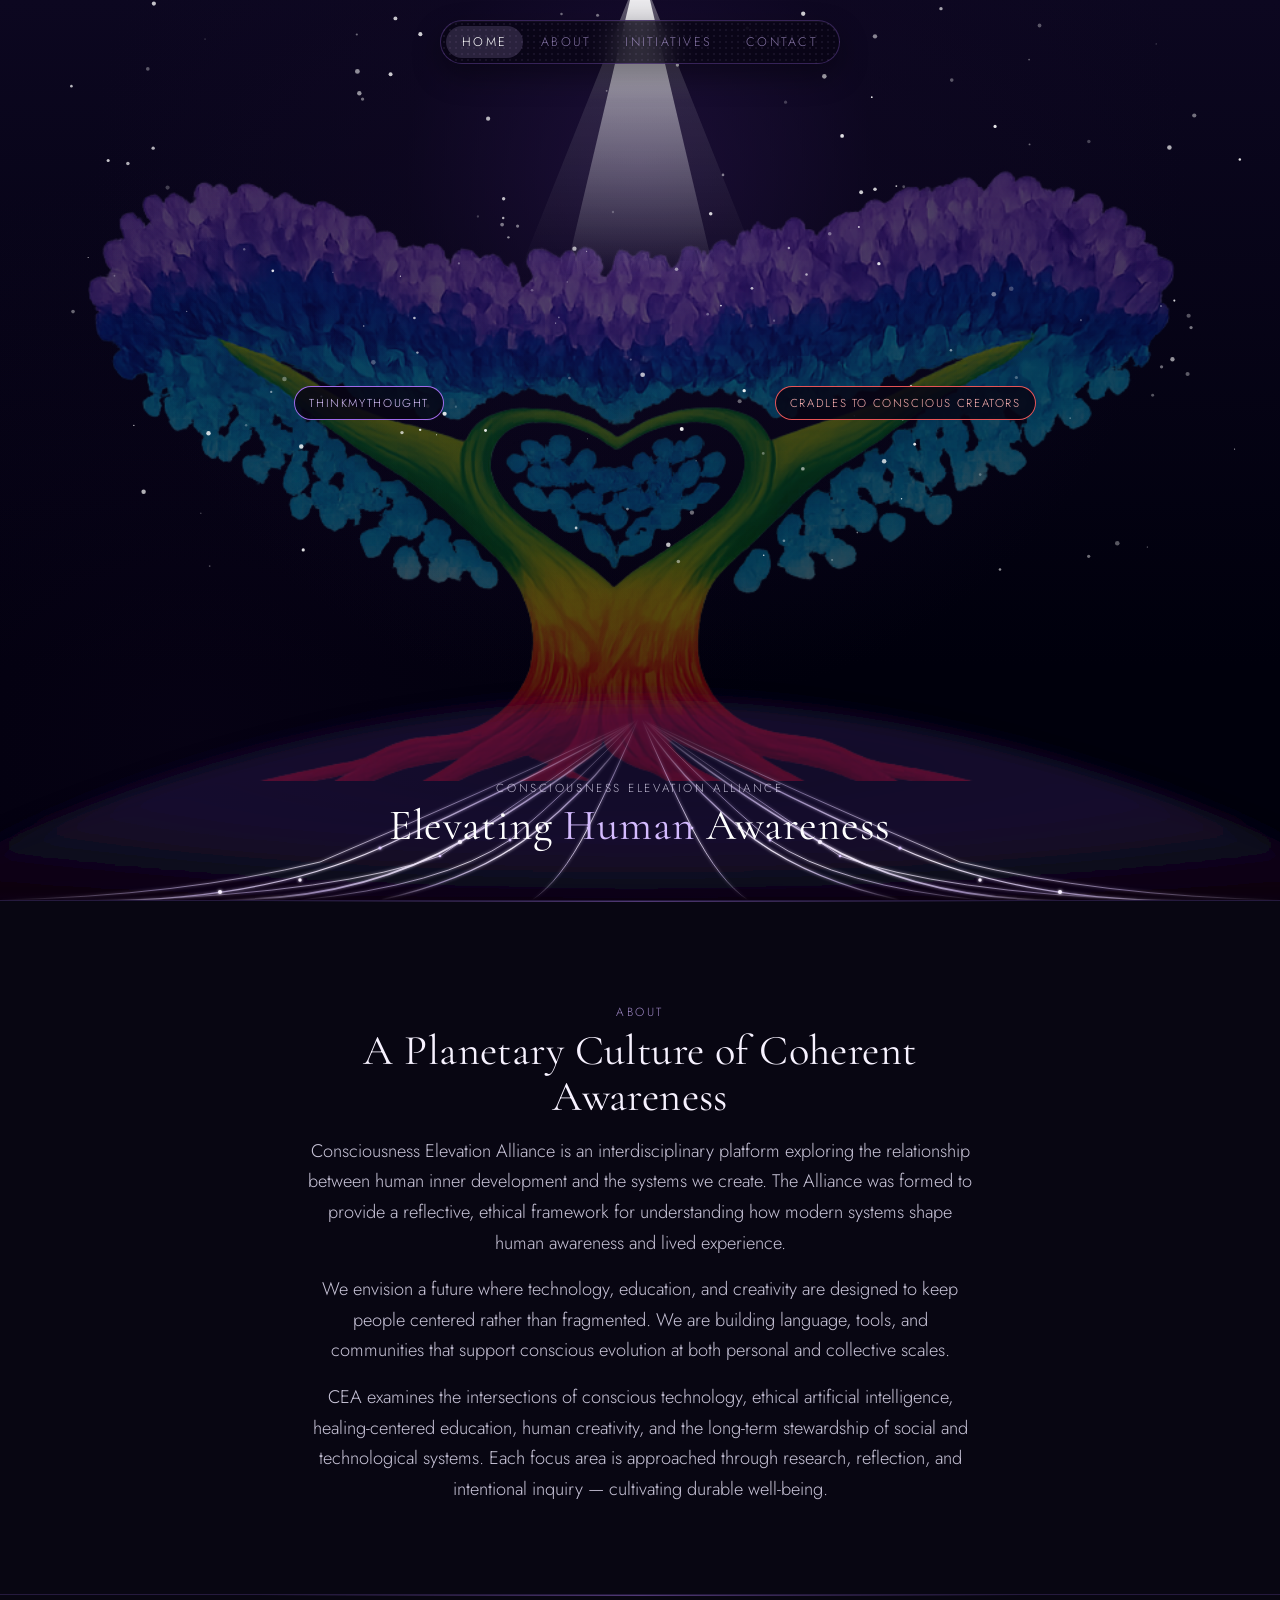
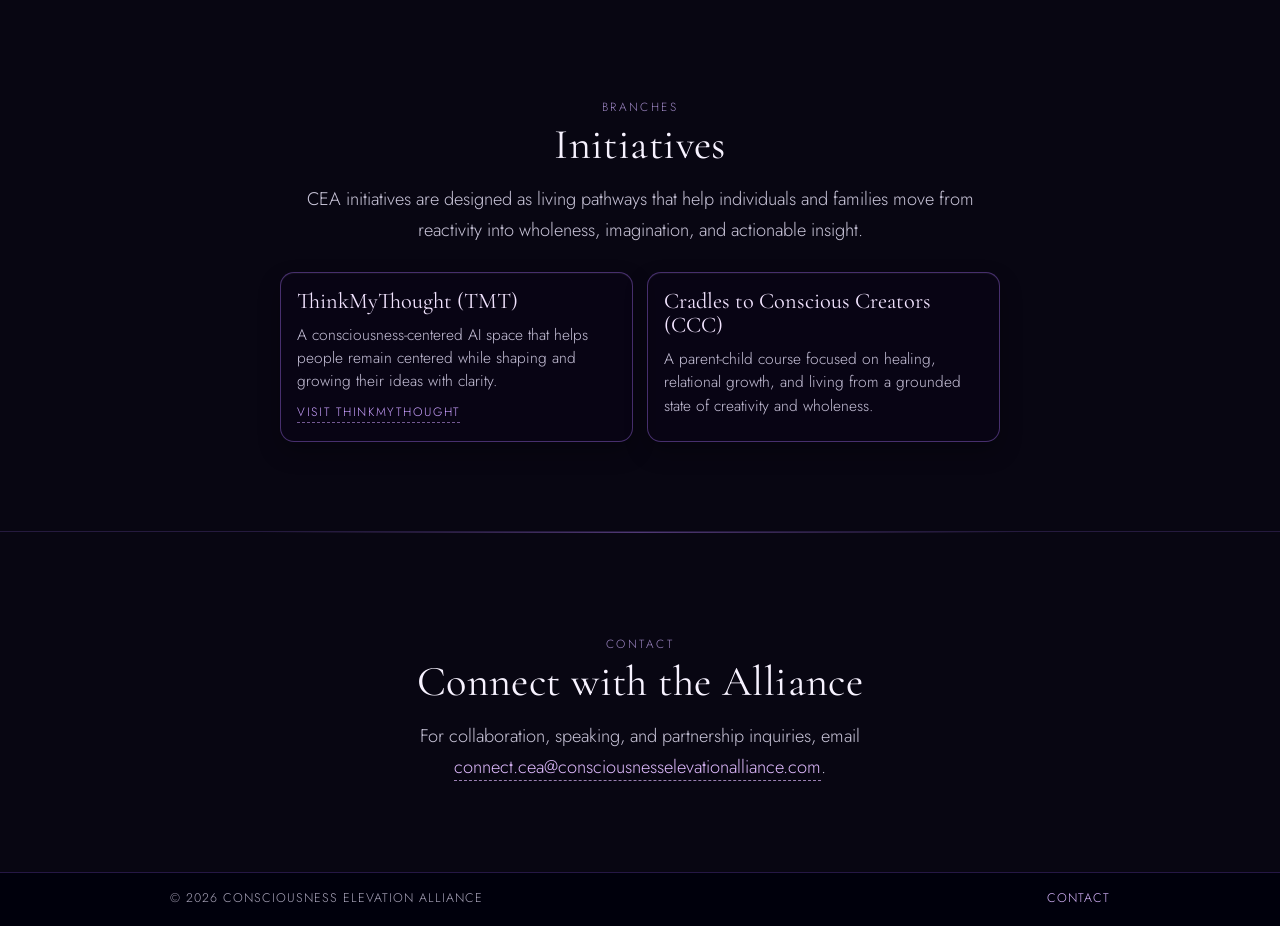
<file: index.html>
<!doctype html>
<html lang="en">
<head>
  <meta charset="utf-8" />
  <meta name="viewport" content="width=device-width, initial-scale=1" />
  <title>Consciousness Elevation Alliance</title>
  <meta name="description" content="Consciousness Elevation Alliance - elevating human awareness through conscious systems, healing education, and ethical innovation." />
  <meta name="robots" content="index,follow" />
  <link rel="preconnect" href="https://fonts.googleapis.com" />
  <link rel="preconnect" href="https://fonts.gstatic.com" crossorigin />
  <link href="https://fonts.googleapis.com/css2?family=Cormorant+Garamond:wght@300;400;500&amp;family=Jost:wght@200;300;400&amp;display=swap" rel="stylesheet" />
  <style>
    :root {
      --space-black: #00000c;
      --space-purple: #0c0720;
      --section-bg: #080612;
      --text-soft: rgba(238, 234, 255, 0.84);
      --text-dim: rgba(239, 235, 255, 0.58);
      --label-purple: rgba(208, 178, 255, 0.74);
      --line-soft: rgba(168, 122, 242, 0.36);
    }

    * {
      box-sizing: border-box;
    }

    html {
      scroll-behavior: smooth;
    }

    body {
      margin: 0;
      color: #f7f5ff;
      font-family: "Jost", "Segoe UI", sans-serif;
      font-weight: 300;
      background: var(--space-black);
      overflow-x: hidden;
    }

    a {
      color: inherit;
      text-decoration: none;
    }

    .cea-nav {
      position: sticky;
      top: 0;
      z-index: 50;
      display: flex;
      justify-content: center;
      pointer-events: none;
      padding: clamp(10px, 1.6vw, 20px) 1rem 0;
      margin-bottom: calc(-1 * (clamp(10px, 1.6vw, 20px) + 44px));
    }

    .cea-nav ul {
      list-style: none;
      margin: 0;
      padding: 5px;
      display: inline-flex;
      gap: 2px;
      border-radius: 999px;
      background:
        radial-gradient(circle, rgba(212, 187, 255, 0.07) 1px, transparent 1.4px) 0 0 / 6px 6px,
        rgba(8, 5, 20, 0.78);
      border: 1px solid rgba(174, 117, 255, 0.28);
      box-shadow:
        inset 0 1px 0 rgba(255, 255, 255, 0.04),
        0 12px 28px rgba(0, 0, 0, 0.35);
      backdrop-filter: blur(14px);
      -webkit-backdrop-filter: blur(14px);
      pointer-events: auto;
    }

    .cea-nav a {
      display: inline-flex;
      align-items: center;
      justify-content: center;
      padding: 7px 16px;
      border-radius: 999px;
      color: rgba(212, 187, 255, 0.6);
      font-size: 0.78rem;
      font-weight: 300;
      letter-spacing: 0.18em;
      text-transform: uppercase;
      white-space: nowrap;
      transition:
        color 180ms ease,
        background 180ms ease,
        box-shadow 180ms ease;
    }

    .cea-nav a:hover {
      color: #ffffff;
      background: rgba(212, 187, 255, 0.08);
    }

    .cea-nav a:focus-visible {
      color: #ffffff;
      background: rgba(212, 187, 255, 0.08);
      outline: none;
      box-shadow: 0 0 0 2px rgba(212, 187, 255, 0.55);
    }

    .cea-nav a.is-active {
      color: #ffffff;
      background: rgba(212, 187, 255, 0.16);
    }

    .hero {
      position: relative;
      min-height: 100svh;
      background:
        radial-gradient(circle at 50% 18%, rgba(38, 20, 70, 0.62) 0%, rgba(16, 8, 35, 0.48) 24%, rgba(0, 0, 12, 0) 56%),
        radial-gradient(circle at 15% 82%, rgba(30, 8, 50, 0.2) 0%, rgba(0, 0, 12, 0) 44%),
        linear-gradient(180deg, var(--space-purple) 0%, var(--space-black) 74%);
      isolation: isolate;
    }

    .hero-svg {
      position: absolute;
      inset: 0;
      width: 100%;
      height: 100%;
      display: block;
      z-index: 1;
    }

    #stars circle {
      fill: #ffffff;
    }

    .star-twinkle {
      animation: twinkle 5.2s ease-in-out infinite;
    }

    @keyframes twinkle {
      0%,
      100% {
        opacity: 0.28;
      }
      50% {
        opacity: 0.94;
      }
    }

    #root-veins path {
      animation: vein-pulse 7.4s ease-in-out infinite;
    }

    #root-veins .vein-node {
      animation: node-pulse 5.6s ease-in-out infinite;
    }

    @keyframes vein-pulse {
      0%,
      100% {
        opacity: 0.58;
      }
      50% {
        opacity: 0.96;
      }
    }

    @keyframes node-pulse {
      0%,
      100% {
        opacity: 0.42;
      }
      50% {
        opacity: 1;
      }
    }

    .branch-pills {
      position: absolute;
      left: 50%;
      top: 44%;
      width: min(920px, 100%);
      transform: translate(-50%, -50%);
      z-index: 4;
      pointer-events: none;
    }

    .branch-pill {
      position: absolute;
      display: inline-flex;
      align-items: center;
      justify-content: center;
      min-height: 34px;
      padding: 0 14px;
      border-radius: 999px;
      background: rgba(8, 5, 20, 0.86);
      font-size: 0.72rem;
      letter-spacing: 0.14em;
      text-transform: uppercase;
      white-space: nowrap;
      pointer-events: auto;
      transition:
        transform 210ms ease,
        box-shadow 210ms ease,
        border-color 210ms ease;
    }

    .branch-pill:hover {
      transform: translateY(-1px);
      box-shadow: 0 8px 20px rgba(43, 26, 72, 0.42);
    }

    .branch-pill:focus-visible {
      transform: translateY(-1px);
      outline: none;
      box-shadow:
        0 0 0 2px rgba(212, 187, 255, 0.7),
        0 8px 20px rgba(43, 26, 72, 0.42);
    }

    .pill-tmt {
      left: calc(7% + 50px);
      top: calc(5% - 10px);
      border: 1px solid rgba(174, 117, 255, 0.9);
      color: #dbc4ff;
    }

    .pill-ccc {
      right: 7%;
      top: calc(5% - 10px);
      border: 1px solid rgba(255, 93, 93, 0.9);
      color: #ffb3b3;
    }

    .hero-copy {
      position: absolute;
      left: 50%;
      bottom: clamp(1.5rem, 5vw, 3.2rem);
      width: min(900px, calc(100vw - 2rem));
      text-align: center;
      transform: translateX(-50%);
      z-index: 4;
    }

    .hero-kicker {
      margin: 0;
      color: rgba(238, 232, 255, 0.76);
      font-size: 0.73rem;
      font-weight: 300;
      letter-spacing: 0.22em;
      text-transform: uppercase;
    }

    .hero-title {
      margin: 0.46rem 0 0;
      font-family: "Cormorant Garamond", "Times New Roman", serif;
      font-weight: 400;
      font-size: clamp(2rem, 5.4vw, 2.7rem);
      letter-spacing: 0.02em;
      color: #ffffff;
      line-height: 1.05;
    }

    .hero-title-accent {
      color: #d4bbff;
    }

    .hero-hint {
      margin: 0.48rem 0 0;
      color: var(--text-dim);
      font-size: 0.88rem;
      letter-spacing: 0.05em;
      text-transform: lowercase;
    }

    main {
      position: relative;
      z-index: 2;
      background: var(--section-bg);
    }

    .content-section {
      position: relative;
      padding: clamp(3.6rem, 8vw, 6.6rem) 1.25rem clamp(3.2rem, 7vw, 6rem);
      scroll-margin-top: clamp(64px, 10vh, 96px);
      border-top: 1px solid rgba(130, 88, 201, 0.24);
      opacity: 0;
      transform: translateY(22px);
      transition:
        opacity 560ms ease,
        transform 560ms ease;
    }

    .content-section::before {
      content: "";
      position: absolute;
      left: 50%;
      top: 0;
      width: min(760px, calc(100vw - 2rem));
      height: 1px;
      transform: translateX(-50%);
      background: linear-gradient(90deg, rgba(182, 128, 255, 0), rgba(182, 128, 255, 0.42), rgba(182, 128, 255, 0));
    }

    .content-section.is-visible {
      opacity: 1;
      transform: translateY(0);
    }

    .section-inner {
      max-width: 720px;
      margin: 0 auto;
      text-align: center;
    }

    .section-label {
      margin: 0;
      color: var(--label-purple);
      font-size: 0.74rem;
      font-weight: 300;
      letter-spacing: 0.21em;
      text-transform: uppercase;
    }

    .section-heading {
      margin: 0.48rem 0 0;
      font-family: "Cormorant Garamond", "Times New Roman", serif;
      font-size: clamp(2rem, 4.1vw, 2.65rem);
      font-weight: 400;
      letter-spacing: 0.01em;
      color: #f7f2ff;
      line-height: 1.08;
    }

    .section-copy {
      margin: 1rem auto 0;
      color: var(--text-soft);
      max-width: 42rem;
      font-size: clamp(1.02rem, 2.2vw, 1.14rem);
      line-height: 1.68;
    }

    .products-grid {
      margin-top: 1.65rem;
      display: grid;
      grid-template-columns: repeat(2, minmax(0, 1fr));
      gap: 0.9rem;
      text-align: left;
    }

    .product-card {
      border: 1px solid rgba(157, 108, 234, 0.42);
      background: rgba(9, 5, 21, 0.78);
      border-radius: 14px;
      padding: 1rem 1rem 1.08rem;
      box-shadow:
        inset 0 1px 0 rgba(255, 255, 255, 0.04),
        0 10px 22px rgba(0, 0, 0, 0.28);
    }

    .product-card h3 {
      margin: 0;
      font-family: "Cormorant Garamond", "Times New Roman", serif;
      font-weight: 400;
      color: #f2e4ff;
      font-size: 1.4rem;
      line-height: 1.1;
    }

    .product-card p {
      margin: 0.58rem 0 0;
      color: rgba(236, 230, 255, 0.84);
      font-size: 0.97rem;
      line-height: 1.5;
    }

    .product-link {
      display: inline-block;
      margin-top: 0.66rem;
      color: #caa1ff;
      font-size: 0.76rem;
      letter-spacing: 0.14em;
      text-transform: uppercase;
      border-bottom: 1px dashed rgba(206, 161, 255, 0.54);
      padding-bottom: 0.1rem;
    }

    .contact-link {
      color: #e0bbff;
      border-bottom: 1px dashed rgba(224, 187, 255, 0.68);
    }

    footer {
      background: var(--space-black);
      border-top: 1px solid rgba(117, 74, 191, 0.32);
      padding: 1rem 1.2rem 1.2rem;
    }

    .footer-inner {
      max-width: 940px;
      margin: 0 auto;
      display: flex;
      gap: 0.5rem;
      align-items: center;
      justify-content: space-between;
      flex-wrap: wrap;
      color: rgba(236, 229, 255, 0.72);
      font-size: 0.78rem;
      letter-spacing: 0.08em;
      text-transform: uppercase;
    }

    .footer-inner a {
      color: #d8b6ff;
    }

    @media (max-width: 980px) {
      .branch-pills {
        top: 43%;
      }

      .pill-tmt {
        left: 6%;
      }

      .pill-ccc {
        right: 6%;
      }
    }

    @media (max-width: 860px) {
      .branch-pills {
        display: none;
      }

      .hero-title {
        font-size: clamp(1.7rem, 8vw, 2.2rem);
      }
    }

    @media (max-width: 760px) {
      .products-grid {
        grid-template-columns: 1fr;
      }
    }

    @media (max-width: 540px) {
      .cea-nav ul {
        padding: 4px;
      }

      .cea-nav a {
        padding: 6px 11px;
        font-size: 0.7rem;
        letter-spacing: 0.14em;
      }
    }

    @media (prefers-reduced-motion: reduce) {
      html {
        scroll-behavior: auto;
      }

      .star-twinkle,
      .content-section,
      .branch-pill,
      #root-veins path,
      #root-veins .vein-node {
        animation: none !important;
        transition: none !important;
      }
    }
  </style>
</head>
<body>
  <nav class="cea-nav" aria-label="Primary">
    <ul>
      <li><a href="#top">Home</a></li>
      <li><a href="#about">About</a></li>
      <li><a href="#initiatives">Initiatives</a></li>
      <li><a href="#contact">Contact</a></li>
    </ul>
  </nav>

  <section class="hero" id="top" aria-label="Consciousness tree">
    <svg class="hero-svg" viewBox="0 0 1200 900" role="img" aria-label="Cosmic tree representing Consciousness Elevation Alliance">
      <defs>
        <linearGradient id="beam-gradient" x1="0" y1="0" x2="0" y2="1">
          <stop offset="0" stop-color="#ffffff" stop-opacity="0.88" />
          <stop offset="0.36" stop-color="#ffffff" stop-opacity="0.42" />
          <stop offset="1" stop-color="#ffffff" stop-opacity="0" />
        </linearGradient>
        <linearGradient id="beam-side-gradient" x1="0" y1="0" x2="0" y2="1">
          <stop offset="0" stop-color="#ffffff" stop-opacity="0.96" />
          <stop offset="0.36" stop-color="#ffffff" stop-opacity="0.36" />
          <stop offset="1" stop-color="#ffffff" stop-opacity="0" />
        </linearGradient>
        <linearGradient id="beam-outer-gradient" x1="0" y1="0" x2="0" y2="1">
          <stop offset="0" stop-color="#ffffff" stop-opacity="0.92" />
          <stop offset="0.36" stop-color="#ffffff" stop-opacity="0.28" />
          <stop offset="1" stop-color="#ffffff" stop-opacity="0" />
        </linearGradient>
        <radialGradient id="earth-gradient" cx="50%" cy="35%" r="72%">
          <stop offset="0" stop-color="#1a1040" stop-opacity="0.55" />
          <stop offset="0.52" stop-color="#1a0d30" stop-opacity="0.88" />
          <stop offset="1" stop-color="#080310" stop-opacity="0.98" />
        </radialGradient>
        <linearGradient id="earth-horizon-gradient" x1="0" y1="0" x2="1" y2="0">
          <stop offset="0" stop-color="#f5e8ff" stop-opacity="0" />
          <stop offset="0.24" stop-color="#dcc6ff" stop-opacity="0.58" />
          <stop offset="0.5" stop-color="#f8f0ff" stop-opacity="0.92" />
          <stop offset="0.76" stop-color="#dcc6ff" stop-opacity="0.58" />
          <stop offset="1" stop-color="#f5e8ff" stop-opacity="0" />
        </linearGradient>
        <filter id="soft-blur" x="-40%" y="-40%" width="180%" height="180%">
          <feGaussianBlur stdDeviation="10" />
        </filter>
        <filter id="vein-glow" x="-20%" y="-20%" width="140%" height="140%">
          <feGaussianBlur stdDeviation="1.4" result="blur" />
          <feMerge>
            <feMergeNode in="blur" />
            <feMergeNode in="SourceGraphic" />
          </feMerge>
        </filter>
      </defs>

      <g id="stars"></g>

      <path d="M588 0 L612 0 L724 280 L476 280 Z" fill="url(#beam-outer-gradient)" opacity="0.36" />
      <path d="M590 0 L610 0 L676 280 L524 280 Z" fill="url(#beam-gradient)" />
      <path d="M-160 900 Q600 500 1360 900 L1360 900 L-160 900 Z" fill="url(#earth-gradient)" filter="url(#soft-blur)" />
      <g id="root-veins" filter="url(#vein-glow)">
        <!-- Primary veins (thicker, brighter) - left side -->
        <path d="M598 720 Q560 778 500 828 T340 900" stroke="url(#earth-horizon-gradient)" stroke-width="1.3" fill="none" stroke-linecap="round" style="animation-delay: 0s" />
        <path d="M596 720 Q520 784 420 842 T180 900" stroke="url(#earth-horizon-gradient)" stroke-width="1.5" fill="none" stroke-linecap="round" style="animation-delay: -1.1s" />
        <path d="M594 722 Q470 790 340 848 T20 900" stroke="url(#earth-horizon-gradient)" stroke-width="1.2" fill="none" stroke-linecap="round" style="animation-delay: -2.4s" />

        <!-- Secondary veins - left side -->
        <path d="M598 720 Q576 772 548 828 Q520 882 492 900" stroke="url(#earth-horizon-gradient)" stroke-width="0.9" fill="none" stroke-linecap="round" style="animation-delay: -0.6s" />
        <path d="M596 720 Q540 780 470 840 Q402 886 260 900" stroke="url(#earth-horizon-gradient)" stroke-width="0.85" fill="none" stroke-linecap="round" style="animation-delay: -1.8s" />
        <path d="M594 721 Q500 788 400 856 Q300 892 90 900" stroke="url(#earth-horizon-gradient)" stroke-width="0.8" fill="none" stroke-linecap="round" style="animation-delay: -3s" />
        <path d="M592 722 Q440 794 280 862 Q140 896 -40 900" stroke="url(#earth-horizon-gradient)" stroke-width="0.75" fill="none" stroke-linecap="round" style="animation-delay: -3.7s" />

        <!-- Primary veins (thicker, brighter) - right side -->
        <path d="M602 720 Q640 778 700 828 T860 900" stroke="url(#earth-horizon-gradient)" stroke-width="1.3" fill="none" stroke-linecap="round" style="animation-delay: -0.3s" />
        <path d="M604 720 Q680 784 780 842 T1020 900" stroke="url(#earth-horizon-gradient)" stroke-width="1.5" fill="none" stroke-linecap="round" style="animation-delay: -1.4s" />
        <path d="M606 722 Q730 790 860 848 T1180 900" stroke="url(#earth-horizon-gradient)" stroke-width="1.2" fill="none" stroke-linecap="round" style="animation-delay: -2.7s" />

        <!-- Secondary veins - right side -->
        <path d="M602 720 Q624 772 652 828 Q680 882 708 900" stroke="url(#earth-horizon-gradient)" stroke-width="0.9" fill="none" stroke-linecap="round" style="animation-delay: -0.9s" />
        <path d="M604 720 Q660 780 730 840 Q798 886 940 900" stroke="url(#earth-horizon-gradient)" stroke-width="0.85" fill="none" stroke-linecap="round" style="animation-delay: -2.1s" />
        <path d="M606 721 Q700 788 800 856 Q900 892 1110 900" stroke="url(#earth-horizon-gradient)" stroke-width="0.8" fill="none" stroke-linecap="round" style="animation-delay: -3.3s" />
        <path d="M608 722 Q760 794 920 862 Q1060 896 1240 900" stroke="url(#earth-horizon-gradient)" stroke-width="0.75" fill="none" stroke-linecap="round" style="animation-delay: -4s" />

        <!-- Node dots along the veins -->
        <!-- left side -->
        <circle class="vein-node" cx="500" cy="828" r="1.8" fill="#f8f0ff" style="animation-delay: 0s" />
        <circle class="vein-node" cx="420" cy="842" r="2.1" fill="#f8f0ff" style="animation-delay: -0.7s" />
        <circle class="vein-node" cx="340" cy="848" r="1.6" fill="#dcc6ff" style="animation-delay: -1.4s" />
        <circle class="vein-node" cx="548" cy="828" r="1.3" fill="#dcc6ff" style="animation-delay: -2.1s" />
        <circle class="vein-node" cx="470" cy="840" r="1.4" fill="#dcc6ff" style="animation-delay: -2.8s" />
        <circle class="vein-node" cx="260" cy="880" r="1.7" fill="#f8f0ff" style="animation-delay: -3.5s" />
        <circle class="vein-node" cx="400" cy="856" r="1.3" fill="#dcc6ff" style="animation-delay: -4.2s" />
        <circle class="vein-node" cx="180" cy="892" r="2" fill="#f8f0ff" style="animation-delay: -4.8s" />

        <!-- right side -->
        <circle class="vein-node" cx="700" cy="828" r="1.8" fill="#f8f0ff" style="animation-delay: -0.4s" />
        <circle class="vein-node" cx="780" cy="842" r="2.1" fill="#f8f0ff" style="animation-delay: -1.1s" />
        <circle class="vein-node" cx="860" cy="848" r="1.6" fill="#dcc6ff" style="animation-delay: -1.8s" />
        <circle class="vein-node" cx="652" cy="828" r="1.3" fill="#dcc6ff" style="animation-delay: -2.5s" />
        <circle class="vein-node" cx="730" cy="840" r="1.4" fill="#dcc6ff" style="animation-delay: -3.2s" />
        <circle class="vein-node" cx="940" cy="880" r="1.7" fill="#f8f0ff" style="animation-delay: -3.9s" />
        <circle class="vein-node" cx="800" cy="856" r="1.3" fill="#dcc6ff" style="animation-delay: -4.6s" />
        <circle class="vein-node" cx="1020" cy="892" r="2" fill="#f8f0ff" style="animation-delay: -5.2s" />
      </g>
      <g id="hero-tree" aria-hidden="true">
        <image href="tree_reference_only.png" x="-47" y="68" width="1294" height="713" preserveAspectRatio="xMidYMid meet" opacity="0.32" style="mix-blend-mode: screen;" />
      </g>

    </svg>

    <div class="branch-pills" aria-label="Branch initiatives">
      <a class="branch-pill pill-tmt" href="https://thinkmythought.com" target="_blank" rel="noopener noreferrer">ThinkMyThought</a>
      <a class="branch-pill pill-ccc" href="#initiatives">Cradles to Conscious Creators</a>
    </div>

    <div class="hero-copy">
      <p class="hero-kicker">Consciousness Elevation Alliance</p>
      <h1 class="hero-title">Elevating <span class="hero-title-accent">Human</span> Awareness</h1>
    </div>

  </section>

  <main>
    <section class="content-section reveal" id="about">
      <div class="section-inner">
        <p class="section-label">About</p>
        <h2 class="section-heading">A Planetary Culture of Coherent Awareness</h2>
        <p class="section-copy">
          Consciousness Elevation Alliance is an interdisciplinary platform exploring the relationship between human inner development and the systems we create. The Alliance was formed to provide a reflective, ethical framework for understanding how modern systems shape human awareness and lived experience.
        </p>
        <p class="section-copy">
          We envision a future where technology, education, and creativity are designed to keep people centered rather than fragmented. We are building language, tools, and communities that support conscious evolution at both personal and collective scales.
        </p>
        <p class="section-copy">
          CEA examines the intersections of conscious technology, ethical artificial intelligence, healing-centered education, human creativity, and the long-term stewardship of social and technological systems. Each focus area is approached through research, reflection, and intentional inquiry — cultivating durable well-being.
        </p>
      </div>
    </section>

    <section class="content-section reveal" id="initiatives">
      <div class="section-inner">
        <p class="section-label">Branches</p>
        <h2 class="section-heading">Initiatives</h2>
        <p class="section-copy">
          CEA initiatives are designed as living pathways that help individuals and families move from reactivity into wholeness, imagination, and actionable insight.
        </p>
        <div class="products-grid">
          <article class="product-card">
            <h3>ThinkMyThought (TMT)</h3>
            <p>
              A consciousness-centered AI space that helps people remain centered while shaping and growing their ideas with clarity.
            </p>
            <a class="product-link" href="https://thinkmythought.com" target="_blank" rel="noopener noreferrer">Visit ThinkMyThought</a>
          </article>
          <article class="product-card">
            <h3>Cradles to Conscious Creators (CCC)</h3>
            <p>
              A parent-child course focused on healing, relational growth, and living from a grounded state of creativity and wholeness.
            </p>
          </article>
        </div>
      </div>
    </section>

    <section class="content-section reveal" id="contact">
      <div class="section-inner">
        <p class="section-label">Contact</p>
        <h2 class="section-heading">Connect with the Alliance</h2>
        <p class="section-copy">
          For collaboration, speaking, and partnership inquiries, email
          <a class="contact-link" href="mailto:connect.cea@consciousnesselevationalliance.com">connect.cea@consciousnesselevationalliance.com</a>.
        </p>
      </div>
    </section>
  </main>

  <footer>
    <div class="footer-inner">
      <span><span id="footer-year"></span> Consciousness Elevation Alliance</span>
      <a href="#contact">Contact</a>
    </div>
  </footer>

  <script>
    (function () {
      const starsGroup = document.getElementById("stars");
      const revealSections = Array.from(document.querySelectorAll(".reveal"));
      const footerYear = document.getElementById("footer-year");
      const reduceMotion = window.matchMedia("(prefers-reduced-motion: reduce)").matches;

      footerYear.textContent = "© " + new Date().getFullYear();

      const starCount = window.matchMedia("(max-width: 700px)").matches ? 88 : 145;
      for (let i = 0; i < starCount; i += 1) {
        const star = document.createElementNS("http://www.w3.org/2000/svg", "circle");
        const x = Math.random() * 1200;
        const y = Math.random() * 570;
        const r = 0.5 + Math.random() * 1.9;
        const opacity = 0.22 + Math.random() * 0.7;
        star.setAttribute("cx", x.toFixed(2));
        star.setAttribute("cy", y.toFixed(2));
        star.setAttribute("r", r.toFixed(2));
        star.setAttribute("opacity", opacity.toFixed(2));
        if (i % 8 === 0) {
          star.classList.add("star-twinkle");
          star.style.animationDelay = (Math.random() * 4).toFixed(2) + "s";
          star.style.animationDuration = (3.6 + Math.random() * 4.4).toFixed(2) + "s";
        }
        starsGroup.appendChild(star);
      }

      if ("IntersectionObserver" in window) {
        const observer = new IntersectionObserver(
          (entries, entryObserver) => {
            entries.forEach((entry) => {
              if (entry.isIntersecting) {
                entry.target.classList.add("is-visible");
                entryObserver.unobserve(entry.target);
              }
            });
          },
          {
            threshold: 0.2,
            rootMargin: "0px 0px -5% 0px"
          }
        );
        revealSections.forEach((section) => observer.observe(section));
      } else {
        revealSections.forEach((section) => section.classList.add("is-visible"));
      }

      const navAnchors = Array.from(document.querySelectorAll(".cea-nav a"));
      const navById = new Map(
        navAnchors.map((a) => [a.getAttribute("href").slice(1), a])
      );
      const homeAnchor = navById.get("top") || null;

      if (homeAnchor) {
        homeAnchor.addEventListener("click", (event) => {
          event.preventDefault();
          window.scrollTo({
            top: 0,
            behavior: reduceMotion ? "auto" : "smooth"
          });
        });
      }

      const navSections = navAnchors
        .filter((a) => a !== homeAnchor)
        .map((a) => document.getElementById(a.getAttribute("href").slice(1)))
        .filter(Boolean);

      if (navSections.length) {
        const ratios = new Map(navSections.map((s) => [s.id, 0]));
        const AT_TOP_THRESHOLD = 80;

        const updateActiveNav = () => {
          navAnchors.forEach((a) => a.classList.remove("is-active"));

          if (window.scrollY < AT_TOP_THRESHOLD) {
            if (homeAnchor) {
              homeAnchor.classList.add("is-active");
            }
            return;
          }

          let bestId = null;
          let bestRatio = 0;
          ratios.forEach((ratio, id) => {
            if (ratio > bestRatio) {
              bestRatio = ratio;
              bestId = id;
            }
          });
          if (bestId && bestRatio > 0) {
            const active = navById.get(bestId);
            if (active) {
              active.classList.add("is-active");
            }
          }
        };

        if ("IntersectionObserver" in window) {
          const navObserver = new IntersectionObserver(
            (entries) => {
              entries.forEach((entry) => {
                ratios.set(entry.target.id, entry.intersectionRatio);
              });
              updateActiveNav();
            },
            {
              threshold: [0, 0.25, 0.5, 0.75, 1],
              rootMargin: "-72px 0px 0px 0px"
            }
          );
          navSections.forEach((s) => navObserver.observe(s));
        }

        let scrollTickQueued = false;
        window.addEventListener(
          "scroll",
          () => {
            if (scrollTickQueued) {
              return;
            }
            scrollTickQueued = true;
            window.requestAnimationFrame(() => {
              scrollTickQueued = false;
              updateActiveNav();
            });
          },
          { passive: true }
        );

        updateActiveNav();
      }

      if (reduceMotion) {
        revealSections.forEach((section) => section.classList.add("is-visible"));
      }
    })();
  </script>
</body>
</html>
</file>
